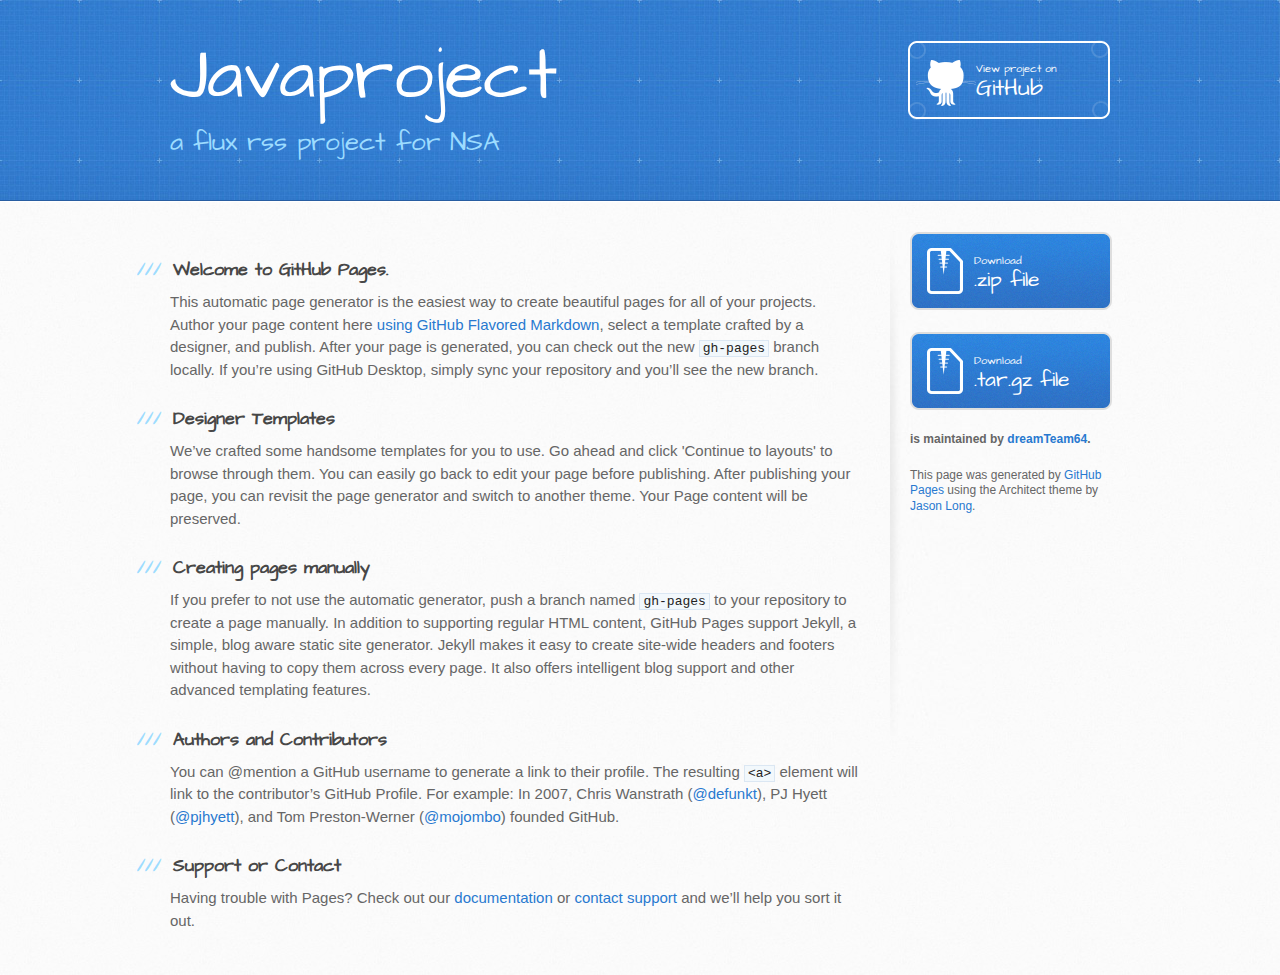
<file: index.html>
<!DOCTYPE html>
<html>
  <head>
    <meta charset='utf-8'>
    <meta http-equiv="X-UA-Compatible" content="chrome=1">
    <meta name="viewport" content="width=device-width, initial-scale=1, maximum-scale=1">
    <link href='https://fonts.googleapis.com/css?family=Architects+Daughter' rel='stylesheet' type='text/css'>
    <link rel="stylesheet" type="text/css" href="stylesheets/stylesheet.css" media="screen">
    <link rel="stylesheet" type="text/css" href="stylesheets/github-light.css" media="screen">
    <link rel="stylesheet" type="text/css" href="stylesheets/print.css" media="print">

    <!--[if lt IE 9]>
    <script src="//html5shiv.googlecode.com/svn/trunk/html5.js"></script>
    <![endif]-->

    <title>Javaproject by dreamTeam64</title>
  </head>

  <body>
    <header>
      <div class="inner">
        <h1>Javaproject</h1>
        <h2>a flux rss project for NSA</h2>
        <a href="https://github.com/dreamTeam64/javaProject" class="button"><small>View project on</small> GitHub</a>
      </div>
    </header>

    <div id="content-wrapper">
      <div class="inner clearfix">
        <section id="main-content">
          <h3>
<a id="welcome-to-github-pages" class="anchor" href="#welcome-to-github-pages" aria-hidden="true"><span aria-hidden="true" class="octicon octicon-link"></span></a>Welcome to GitHub Pages.</h3>

<p>This automatic page generator is the easiest way to create beautiful pages for all of your projects. Author your page content here <a href="https://guides.github.com/features/mastering-markdown/">using GitHub Flavored Markdown</a>, select a template crafted by a designer, and publish. After your page is generated, you can check out the new <code>gh-pages</code> branch locally. If you’re using GitHub Desktop, simply sync your repository and you’ll see the new branch.</p>

<h3>
<a id="designer-templates" class="anchor" href="#designer-templates" aria-hidden="true"><span aria-hidden="true" class="octicon octicon-link"></span></a>Designer Templates</h3>

<p>We’ve crafted some handsome templates for you to use. Go ahead and click 'Continue to layouts' to browse through them. You can easily go back to edit your page before publishing. After publishing your page, you can revisit the page generator and switch to another theme. Your Page content will be preserved.</p>

<h3>
<a id="creating-pages-manually" class="anchor" href="#creating-pages-manually" aria-hidden="true"><span aria-hidden="true" class="octicon octicon-link"></span></a>Creating pages manually</h3>

<p>If you prefer to not use the automatic generator, push a branch named <code>gh-pages</code> to your repository to create a page manually. In addition to supporting regular HTML content, GitHub Pages support Jekyll, a simple, blog aware static site generator. Jekyll makes it easy to create site-wide headers and footers without having to copy them across every page. It also offers intelligent blog support and other advanced templating features.</p>

<h3>
<a id="authors-and-contributors" class="anchor" href="#authors-and-contributors" aria-hidden="true"><span aria-hidden="true" class="octicon octicon-link"></span></a>Authors and Contributors</h3>

<p>You can @mention a GitHub username to generate a link to their profile. The resulting <code>&lt;a&gt;</code> element will link to the contributor’s GitHub Profile. For example: In 2007, Chris Wanstrath (<a href="https://github.com/defunkt" class="user-mention">@defunkt</a>), PJ Hyett (<a href="https://github.com/pjhyett" class="user-mention">@pjhyett</a>), and Tom Preston-Werner (<a href="https://github.com/mojombo" class="user-mention">@mojombo</a>) founded GitHub.</p>

<h3>
<a id="support-or-contact" class="anchor" href="#support-or-contact" aria-hidden="true"><span aria-hidden="true" class="octicon octicon-link"></span></a>Support or Contact</h3>

<p>Having trouble with Pages? Check out our <a href="https://help.github.com/pages">documentation</a> or <a href="https://github.com/contact">contact support</a> and we’ll help you sort it out.</p>
        </section>

        <aside id="sidebar">
          <a href="https://github.com/dreamTeam64/javaProject/zipball/master" class="button">
            <small>Download</small>
            .zip file
          </a>
          <a href="https://github.com/dreamTeam64/javaProject/tarball/master" class="button">
            <small>Download</small>
            .tar.gz file
          </a>

          <p class="repo-owner"><a href="https://github.com/dreamTeam64/javaProject"></a> is maintained by <a href="https://github.com/dreamTeam64">dreamTeam64</a>.</p>

          <p>This page was generated by <a href="https://pages.github.com">GitHub Pages</a> using the Architect theme by <a href="https://twitter.com/jasonlong">Jason Long</a>.</p>
        </aside>
      </div>
    </div>

  
  </body>
</html>
</file>
<file: stylesheets/github-light.css>
/*
The MIT License (MIT)

Copyright (c) 2016 GitHub, Inc.

Permission is hereby granted, free of charge, to any person obtaining a copy
of this software and associated documentation files (the "Software"), to deal
in the Software without restriction, including without limitation the rights
to use, copy, modify, merge, publish, distribute, sublicense, and/or sell
copies of the Software, and to permit persons to whom the Software is
furnished to do so, subject to the following conditions:

The above copyright notice and this permission notice shall be included in all
copies or substantial portions of the Software.

THE SOFTWARE IS PROVIDED "AS IS", WITHOUT WARRANTY OF ANY KIND, EXPRESS OR
IMPLIED, INCLUDING BUT NOT LIMITED TO THE WARRANTIES OF MERCHANTABILITY,
FITNESS FOR A PARTICULAR PURPOSE AND NONINFRINGEMENT. IN NO EVENT SHALL THE
AUTHORS OR COPYRIGHT HOLDERS BE LIABLE FOR ANY CLAIM, DAMAGES OR OTHER
LIABILITY, WHETHER IN AN ACTION OF CONTRACT, TORT OR OTHERWISE, ARISING FROM,
OUT OF OR IN CONNECTION WITH THE SOFTWARE OR THE USE OR OTHER DEALINGS IN THE
SOFTWARE.

*/

.pl-c /* comment */ {
  color: #969896;
}

.pl-c1 /* constant, variable.other.constant, support, meta.property-name, support.constant, support.variable, meta.module-reference, markup.raw, meta.diff.header */,
.pl-s .pl-v /* string variable */ {
  color: #0086b3;
}

.pl-e /* entity */,
.pl-en /* entity.name */ {
  color: #795da3;
}

.pl-smi /* variable.parameter.function, storage.modifier.package, storage.modifier.import, storage.type.java, variable.other */,
.pl-s .pl-s1 /* string source */ {
  color: #333;
}

.pl-ent /* entity.name.tag */ {
  color: #63a35c;
}

.pl-k /* keyword, storage, storage.type */ {
  color: #a71d5d;
}

.pl-s /* string */,
.pl-pds /* punctuation.definition.string, string.regexp.character-class */,
.pl-s .pl-pse .pl-s1 /* string punctuation.section.embedded source */,
.pl-sr /* string.regexp */,
.pl-sr .pl-cce /* string.regexp constant.character.escape */,
.pl-sr .pl-sre /* string.regexp source.ruby.embedded */,
.pl-sr .pl-sra /* string.regexp string.regexp.arbitrary-repitition */ {
  color: #183691;
}

.pl-v /* variable */ {
  color: #ed6a43;
}

.pl-id /* invalid.deprecated */ {
  color: #b52a1d;
}

.pl-ii /* invalid.illegal */ {
  color: #f8f8f8;
  background-color: #b52a1d;
}

.pl-sr .pl-cce /* string.regexp constant.character.escape */ {
  font-weight: bold;
  color: #63a35c;
}

.pl-ml /* markup.list */ {
  color: #693a17;
}

.pl-mh /* markup.heading */,
.pl-mh .pl-en /* markup.heading entity.name */,
.pl-ms /* meta.separator */ {
  font-weight: bold;
  color: #1d3e81;
}

.pl-mq /* markup.quote */ {
  color: #008080;
}

.pl-mi /* markup.italic */ {
  font-style: italic;
  color: #333;
}

.pl-mb /* markup.bold */ {
  font-weight: bold;
  color: #333;
}

.pl-md /* markup.deleted, meta.diff.header.from-file */ {
  color: #bd2c00;
  background-color: #ffecec;
}

.pl-mi1 /* markup.inserted, meta.diff.header.to-file */ {
  color: #55a532;
  background-color: #eaffea;
}

.pl-mdr /* meta.diff.range */ {
  font-weight: bold;
  color: #795da3;
}

.pl-mo /* meta.output */ {
  color: #1d3e81;
}
</file>
<file: stylesheets/print.css>
html, body, div, span, applet, object, iframe,
h1, h2, h3, h4, h5, h6, p, blockquote, pre,
a, abbr, acronym, address, big, cite, code,
del, dfn, em, img, ins, kbd, q, s, samp,
small, strike, strong, sub, sup, tt, var,
b, u, i, center,
dl, dt, dd, ol, ul, li,
fieldset, form, label, legend,
table, caption, tbody, tfoot, thead, tr, th, td,
article, aside, canvas, details, embed,
figure, figcaption, footer, header, hgroup,
menu, nav, output, ruby, section, summary,
time, mark, audio, video {
  padding: 0;
  margin: 0;
  font: inherit;
  font-size: 100%;
  vertical-align: baseline;
  border: 0;
}
/* HTML5 display-role reset for older browsers */
article, aside, details, figcaption, figure,
footer, header, hgroup, menu, nav, section {
  display: block;
}
body {
  line-height: 1;
}
ol, ul {
  list-style: none;
}
blockquote, q {
  quotes: none;
}
blockquote:before, blockquote:after,
q:before, q:after {
  content: '';
  content: none;
}
table {
  border-spacing: 0;
  border-collapse: collapse;
}
body {
  font-family: 'Helvetica Neue', Helvetica, Arial, serif;
  font-size: 13px;
  line-height: 1.5;
  color: #000;
}

a {
  font-weight: bold;
  color: #d5000d;
}

header {
  padding-top: 35px;
  padding-bottom: 10px;
}

header h1 {
  font-size: 48px;
  font-weight: bold;
  line-height: 1.2;
  color: #303030;
  letter-spacing: -1px;
}

header h2 {
  font-size: 24px;
  font-weight: normal;
  line-height: 1.3;
  color: #aaa;
  letter-spacing: -1px;
}
#downloads {
  display: none;
}
#main_content {
  padding-top: 20px;
}

code, pre {
  margin-bottom: 30px;
  font-family: Monaco, "Bitstream Vera Sans Mono", "Lucida Console", Terminal;
  font-size: 12px;
  color: #222;
}

code {
  padding: 0 3px;
}

pre {
  padding: 20px;
  overflow: auto;
  border: solid 1px #ddd;
}
pre code {
  padding: 0;
}

ul, ol, dl {
  margin-bottom: 20px;
}


/* COMMON STYLES */

table {
  width: 100%;
  border: 1px solid #ebebeb;
}

th {
  font-weight: 500;
}

td {
  font-weight: 300;
  text-align: center;
  border: 1px solid #ebebeb;
}

form {
  padding: 20px;
  background: #f2f2f2;

}


/* GENERAL ELEMENT TYPE STYLES */

h1 {
  font-size: 2.8em;
}

h2 {
  margin-bottom: 8px;
  font-size: 22px;
  font-weight: bold;
  color: #303030;
}

h3 {
  margin-bottom: 8px;
  font-size: 18px;
  font-weight: bold;
  color: #d5000d;
}

h4 {
  font-size: 16px;
  font-weight: bold;
  color: #303030;
}

h5 {
  font-size: 1em;
  color: #303030;
}

h6 {
  font-size: .8em;
  color: #303030;
}

p {
  margin-bottom: 20px;
  font-weight: 300;
}

a {
  text-decoration: none;
}

p a {
  font-weight: 400;
}

blockquote {
  padding: 0 0 0 30px;
  margin-bottom: 20px;
  font-size: 1.6em;
  border-left: 10px solid #e9e9e9;
}

ul li {
  padding-left: 20px;
  list-style-position: inside;
  list-style: disc;
}

ol li {
  padding-left: 3px;
  list-style-position: inside;
  list-style: decimal;
}

dl dd {
  font-style: italic;
  font-weight: 100;
}

footer {
  padding-top: 20px;
  padding-bottom: 30px;
  margin-top: 40px;
  font-size: 13px;
  color: #aaa;
}

footer a {
  color: #666;
}

/* MISC */
.clearfix:after {
  display: block;
  height: 0;
  clear: both;
  visibility: hidden;
  content: '.';
}

.clearfix {display: inline-block;}
* html .clearfix {height: 1%;}
.clearfix {display: block;}
</file>
<file: stylesheets/stylesheet.css>
/*! normalize.css v3.0.2 | MIT License | git.io/normalize */

/**
 * 1. Set default font family to sans-serif.
 * 2. Prevent iOS text size adjust after orientation change, without disabling
 *    user zoom.
 */

html {
  font-family: sans-serif; /* 1 */
  -webkit-text-size-adjust: 100%; /* 2 */
  -ms-text-size-adjust: 100%; /* 2 */
}

/**
 * Remove default margin.
 */

body {
  margin: 0;
}

/* HTML5 display definitions
   ========================================================================== */

/**
 * Correct `block` display not defined for any HTML5 element in IE 8/9.
 * Correct `block` display not defined for `details` or `summary` in IE 10/11
 * and Firefox.
 * Correct `block` display not defined for `main` in IE 11.
 */

article,
aside,
details,
figcaption,
figure,
footer,
header,
hgroup,
main,
menu,
nav,
section,
summary {
  display: block;
}

/**
 * 1. Correct `inline-block` display not defined in IE 8/9.
 * 2. Normalize vertical alignment of `progress` in Chrome, Firefox, and Opera.
 */

audio,
canvas,
progress,
video {
  display: inline-block; /* 1 */
  vertical-align: baseline; /* 2 */
}

/**
 * Prevent modern browsers from displaying `audio` without controls.
 * Remove excess height in iOS 5 devices.
 */

audio:not([controls]) {
  display: none;
  height: 0;
}

/**
 * Address `[hidden]` styling not present in IE 8/9/10.
 * Hide the `template` element in IE 8/9/11, Safari, and Firefox < 22.
 */

[hidden],
template {
  display: none;
}

/* Links
   ========================================================================== */

/**
 * Remove the gray background color from active links in IE 10.
 */

a {
  background-color: transparent;
}

/**
 * Improve readability when focused and also mouse hovered in all browsers.
 */

a:active,
a:hover {
  outline: 0;
}

/* Text-level semantics
   ========================================================================== */

/**
 * Address styling not present in IE 8/9/10/11, Safari, and Chrome.
 */

abbr[title] {
  border-bottom: 1px dotted;
}

/**
 * Address style set to `bolder` in Firefox 4+, Safari, and Chrome.
 */

b,
strong {
  font-weight: bold;
}

/**
 * Address styling not present in Safari and Chrome.
 */

dfn {
  font-style: italic;
}

/**
 * Address variable `h1` font-size and margin within `section` and `article`
 * contexts in Firefox 4+, Safari, and Chrome.
 */

h1 {
  margin: 0.67em 0;
  font-size: 2em;
}

/**
 * Address styling not present in IE 8/9.
 */

mark {
  color: #000;
  background: #ff0;
}

/**
 * Address inconsistent and variable font size in all browsers.
 */

small {
  font-size: 80%;
}

/**
 * Prevent `sub` and `sup` affecting `line-height` in all browsers.
 */

sub,
sup {
  position: relative;
  font-size: 75%;
  line-height: 0;
  vertical-align: baseline;
}

sup {
  top: -0.5em;
}

sub {
  bottom: -0.25em;
}

/* Embedded content
   ========================================================================== */

/**
 * Remove border when inside `a` element in IE 8/9/10.
 */

img {
  border: 0;
}

/**
 * Correct overflow not hidden in IE 9/10/11.
 */

svg:not(:root) {
  overflow: hidden;
}

/* Grouping content
   ========================================================================== */

/**
 * Address margin not present in IE 8/9 and Safari.
 */

figure {
  margin: 1em 40px;
}

/**
 * Address differences between Firefox and other browsers.
 */

hr {
  height: 0;
  -moz-box-sizing: content-box;
  box-sizing: content-box;
}

/**
 * Contain overflow in all browsers.
 */

pre {
  overflow: auto;
}

/**
 * Address odd `em`-unit font size rendering in all browsers.
 */

code,
kbd,
pre,
samp {
  font-family: monospace, monospace;
  font-size: 1em;
}

/* Forms
   ========================================================================== */

/**
 * Known limitation: by default, Chrome and Safari on OS X allow very limited
 * styling of `select`, unless a `border` property is set.
 */

/**
 * 1. Correct color not being inherited.
 *    Known issue: affects color of disabled elements.
 * 2. Correct font properties not being inherited.
 * 3. Address margins set differently in Firefox 4+, Safari, and Chrome.
 */

button,
input,
optgroup,
select,
textarea {
  margin: 0; /* 3 */
  font: inherit; /* 2 */
  color: inherit; /* 1 */
}

/**
 * Address `overflow` set to `hidden` in IE 8/9/10/11.
 */

button {
  overflow: visible;
}

/**
 * Address inconsistent `text-transform` inheritance for `button` and `select`.
 * All other form control elements do not inherit `text-transform` values.
 * Correct `button` style inheritance in Firefox, IE 8/9/10/11, and Opera.
 * Correct `select` style inheritance in Firefox.
 */

button,
select {
  text-transform: none;
}

/**
 * 1. Avoid the WebKit bug in Android 4.0.* where (2) destroys native `audio`
 *    and `video` controls.
 * 2. Correct inability to style clickable `input` types in iOS.
 * 3. Improve usability and consistency of cursor style between image-type
 *    `input` and others.
 */

button,
html input[type="button"], /* 1 */
input[type="reset"],
input[type="submit"] {
  -webkit-appearance: button; /* 2 */
  cursor: pointer; /* 3 */
}

/**
 * Re-set default cursor for disabled elements.
 */

button[disabled],
html input[disabled] {
  cursor: default;
}

/**
 * Remove inner padding and border in Firefox 4+.
 */

button::-moz-focus-inner,
input::-moz-focus-inner {
  padding: 0;
  border: 0;
}

/**
 * Address Firefox 4+ setting `line-height` on `input` using `!important` in
 * the UA stylesheet.
 */

input {
  line-height: normal;
}

/**
 * It's recommended that you don't attempt to style these elements.
 * Firefox's implementation doesn't respect box-sizing, padding, or width.
 *
 * 1. Address box sizing set to `content-box` in IE 8/9/10.
 * 2. Remove excess padding in IE 8/9/10.
 */

input[type="checkbox"],
input[type="radio"] {
  box-sizing: border-box; /* 1 */
  padding: 0; /* 2 */
}

/**
 * Fix the cursor style for Chrome's increment/decrement buttons. For certain
 * `font-size` values of the `input`, it causes the cursor style of the
 * decrement button to change from `default` to `text`.
 */

input[type="number"]::-webkit-inner-spin-button,
input[type="number"]::-webkit-outer-spin-button {
  height: auto;
}

/**
 * 1. Address `appearance` set to `searchfield` in Safari and Chrome.
 * 2. Address `box-sizing` set to `border-box` in Safari and Chrome
 *    (include `-moz` to future-proof).
 */

input[type="search"] {
  -webkit-box-sizing: content-box; /* 2 */
  -moz-box-sizing: content-box;
  box-sizing: content-box;
  -webkit-appearance: textfield; /* 1 */
}

/**
 * Remove inner padding and search cancel button in Safari and Chrome on OS X.
 * Safari (but not Chrome) clips the cancel button when the search input has
 * padding (and `textfield` appearance).
 */

input[type="search"]::-webkit-search-cancel-button,
input[type="search"]::-webkit-search-decoration {
  -webkit-appearance: none;
}

/**
 * Define consistent border, margin, and padding.
 */

fieldset {
  padding: 0.35em 0.625em 0.75em;
  margin: 0 2px;
  border: 1px solid #c0c0c0;
}

/**
 * 1. Correct `color` not being inherited in IE 8/9/10/11.
 * 2. Remove padding so people aren't caught out if they zero out fieldsets.
 */

legend {
  padding: 0; /* 2 */
  border: 0; /* 1 */
}

/**
 * Remove default vertical scrollbar in IE 8/9/10/11.
 */

textarea {
  overflow: auto;
}

/**
 * Don't inherit the `font-weight` (applied by a rule above).
 * NOTE: the default cannot safely be changed in Chrome and Safari on OS X.
 */

optgroup {
  font-weight: bold;
}

/* Tables
   ========================================================================== */

/**
 * Remove most spacing between table cells.
 */

table {
  border-spacing: 0;
  border-collapse: collapse;
}

td,
th {
  padding: 0;
}

/* LAYOUT STYLES */
body {
  font-family: 'Helvetica Neue', Helvetica, Arial, serif;
  font-size: 15px;
  font-weight: 400;
  line-height: 1.5;
  color: #666;
  background: #fafafa url(../images/body-bg.jpg) 0 0 repeat;
}

p {
  margin-top: 0;
}

a {
  color: #2879d0;
}
a:hover {
  color: #2268b2;
}

header {
  padding-top: 40px;
  padding-bottom: 40px;
  font-family: 'Architects Daughter', 'Helvetica Neue', Helvetica, Arial, serif;
  background: #2e7bcf url(../images/header-bg.jpg) 0 0 repeat-x;
  border-bottom: solid 1px #275da1;
}

header h1 {
  width: 540px;
  margin-top: 0;
  margin-bottom: 0.2em;
  font-size: 72px;
  font-weight: normal;
  line-height: 1;
  color: #fff;
  letter-spacing: -1px;
}

header h2 {
  width: 540px;
  margin-top: 0;
  margin-bottom: 0;
  font-size: 26px;
  font-weight: normal;
  line-height: 1.3;
  color: #9ddcff;
  letter-spacing: 0;
}

.inner {
  position: relative;
  width: 940px;
  margin: 0 auto;
}

#content-wrapper {
  padding-top: 30px;
  border-top: solid 1px #fff;
}

#main-content {
  float: left;
  width: 690px;
}

#main-content img {
  max-width: 100%;
}

aside#sidebar {
  float: right;
  width: 200px;
  min-height: 504px;
  padding-left: 20px;
  font-size: 12px;
  line-height: 1.3;
  background: transparent url(../images/sidebar-bg.jpg) 0 0 no-repeat;
}

aside#sidebar p.repo-owner,
aside#sidebar p.repo-owner a {
  font-weight: bold;
}

#downloads {
  margin-bottom: 40px;
}

a.button {
  width: 134px;
  height: 58px;
  padding-top: 22px;
  padding-left: 68px;
  font-family: 'Architects Daughter', 'Helvetica Neue', Helvetica, Arial, serif;
  font-size: 23px;
  line-height: 1.2;
  color: #fff;
}
a.button small {
  display: block;
  font-size: 11px;
}
header a.button {
  position: absolute;
  top: 0;
  right: 0;
  background: transparent url(../images/github-button.png) 0 0 no-repeat;
}
aside a.button {
  display: block;
  width: 138px;
  padding-left: 64px;
  margin-bottom: 20px;
  font-size: 21px;
  background: transparent url(../images/download-button.png) 0 0 no-repeat;
}

code, pre {
  margin-bottom: 30px;
  font-family: Monaco, "Bitstream Vera Sans Mono", "Lucida Console", Terminal, monospace;
  font-size: 13px;
  color: #222;
}

code {
  padding: 0 3px;
  background-color: #f2f8fc;
  border: solid 1px #dbe7f3;
}

pre {
  padding: 20px;
  overflow: auto;
  text-shadow: none;
  background: #fff;
  border: solid 1px #f2f2f2;
}
pre code {
  padding: 0;
  color: #2879d0;
  background-color: #fff;
  border: none;
}

ul, ol, dl {
  margin-bottom: 20px;
}


/* COMMON STYLES */

hr {
  height: 0;
  margin-top: 1em;
  margin-bottom: 1em;
  border: 0;
  border-top: solid 1px #ddd;
}

table {
  width: 100%;
  border: 1px solid #ebebeb;
}

th {
  font-weight: 500;
}

td {
  font-weight: 300;
  text-align: center;
  border: 1px solid #ebebeb;
}

form {
  padding: 20px;
  background: #f2f2f2;

}


/* GENERAL ELEMENT TYPE STYLES */

#main-content h1 {
  margin-top: 0;
  margin-bottom: 0;
  font-family: 'Architects Daughter', 'Helvetica Neue', Helvetica, Arial, serif;
  font-size: 2.8em;
  font-weight: normal;
  color: #474747;
  text-indent: 6px;
  letter-spacing: -1px;
}

#main-content h1:before {
  padding-right: 0.3em;
  margin-left: -0.9em;
  color: #9ddcff;
  content: "/";
}

#main-content h2 {
  margin-bottom: 8px;
  font-family: 'Architects Daughter', 'Helvetica Neue', Helvetica, Arial, serif;
  font-size: 22px;
  font-weight: bold;
  color: #474747;
  text-indent: 4px;
}
#main-content h2:before {
  padding-right: 0.3em;
  margin-left: -1.5em;
  content: "//";
  color: #9ddcff;
}

#main-content h3 {
  margin-top: 24px;
  margin-bottom: 8px;
  font-family: 'Architects Daughter', 'Helvetica Neue', Helvetica, Arial, serif;
  font-size: 18px;
  font-weight: bold;
  color: #474747;
  text-indent: 3px;
}

#main-content h3:before {
  padding-right: 0.3em;
  margin-left: -2em;
  content: "///";
  color: #9ddcff;
}

#main-content h4 {
  margin-bottom: 8px;
  font-family: 'Architects Daughter', 'Helvetica Neue', Helvetica, Arial, serif;
  font-size: 15px;
  font-weight: bold;
  color: #474747;
  text-indent: 3px;
}

h4:before {
  padding-right: 0.3em;
  margin-left: -2.8em;
  content: "////";
  color: #9ddcff;
}

#main-content h5 {
  margin-bottom: 8px;
  font-family: 'Architects Daughter', 'Helvetica Neue', Helvetica, Arial, serif;
  font-size: 14px;
  color: #474747;
  text-indent: 3px;
}
h5:before {
  padding-right: 0.3em;
  margin-left: -3.2em;
  content: "/////";
  color: #9ddcff;
}

#main-content h6 {
  margin-bottom: 8px;
  font-family: 'Architects Daughter', 'Helvetica Neue', Helvetica, Arial, serif;
  font-size: .8em;
  color: #474747;
  text-indent: 3px;
}
h6:before {
  padding-right: 0.3em;
  margin-left: -3.7em;
  content: "//////";
  color: #9ddcff;
}

p {
  margin-bottom: 20px;
}

a {
  text-decoration: none;
}

p a {
  font-weight: 400;
}

blockquote {
  padding: 0 0 0 30px;
  margin-bottom: 20px;
  font-size: 1.6em;
  border-left: 10px solid #e9e9e9;
}

ul {
  list-style-position: inside;
  list-style: disc;
  padding-left: 20px;
}

ol {
  list-style-position: inside;
  list-style: decimal;
  padding-left: 3px;
}

dl dd {
  font-style: italic;
  font-weight: 100;
}

footer {
  padding-top: 20px;
  padding-bottom: 30px;
  margin-top: 40px;
  font-size: 13px;
  color: #aaa;
  background: transparent url('../images/hr.png') 0 0 no-repeat;
}

footer a {
  color: #666;
}
footer a:hover {
  color: #444;
}

/* MISC */
.clearfix:after {
  display: block;
  height: 0;
  clear: both;
  visibility: hidden;
  content: '.';
}

.clearfix {display: inline-block;}
* html .clearfix {height: 1%;}
.clearfix {display: block;}

/* #Media Queries
================================================== */

/* Smaller than standard 960 (devices and browsers) */
@media only screen and (max-width: 959px) { }

/* Tablet Portrait size to standard 960 (devices and browsers) */
@media only screen and (min-width: 768px) and (max-width: 959px) {
  .inner {
    width: 740px;
  }
  header h1, header h2 {
    width: 340px;
  }
  header h1 {
    font-size: 60px;
  }
  header h2 {
    font-size: 30px;
  }
  #main-content {
    width: 490px;
  }
  #main-content h1:before,
  #main-content h2:before,
  #main-content h3:before,
  #main-content h4:before,
  #main-content h5:before,
  #main-content h6:before {
    padding-right: 0;
    margin-left: 0;
    content: none;
  }
}

/* All Mobile Sizes (devices and browser) */
@media only screen and (max-width: 767px) {
  .inner {
    width: 93%;
  }
  header {
    padding: 20px 0;
  }
  header .inner {
    position: relative;
  }
  header h1, header h2 {
    width: 100%;
  }
  header h1 {
    font-size: 48px;
  }
  header h2 {
    font-size: 24px;
  }
  header a.button {
    position: relative;
    display: inline-block;
    width: auto;
    height: auto;
    padding: 5px 10px;
    margin-top: 15px;
    font-size: 13px;
    line-height: 1;
    color: #2879d0;
    text-align: center;
    background-color: #9ddcff;
    background-image: none;
    border-radius: 5px;
    -moz-border-radius: 5px;
    -webkit-border-radius: 5px;
  }
  header a.button small {
    display: inline;
    font-size: 13px;
  }
  #main-content,
  aside#sidebar {
    float: none;
    width: 100% ! important;
  }
  aside#sidebar {
    min-height: 0;
    padding: 20px 0;
    margin-top: 20px;
    background-image: none;
    border-top: solid 1px #ddd;
  }
  aside#sidebar a.button {
    display: none;
  }
  #main-content h1:before,
  #main-content h2:before,
  #main-content h3:before,
  #main-content h4:before,
  #main-content h5:before,
  #main-content h6:before {
    padding-right: 0;
    margin-left: 0;
    content: none;
  }
}

/* Mobile Landscape Size to Tablet Portrait (devices and browsers) */
@media only screen and (min-width: 480px) and (max-width: 767px) { }

/* Mobile Portrait Size to Mobile Landscape Size (devices and browsers) */
@media only screen and (max-width: 479px) { }
</file>
